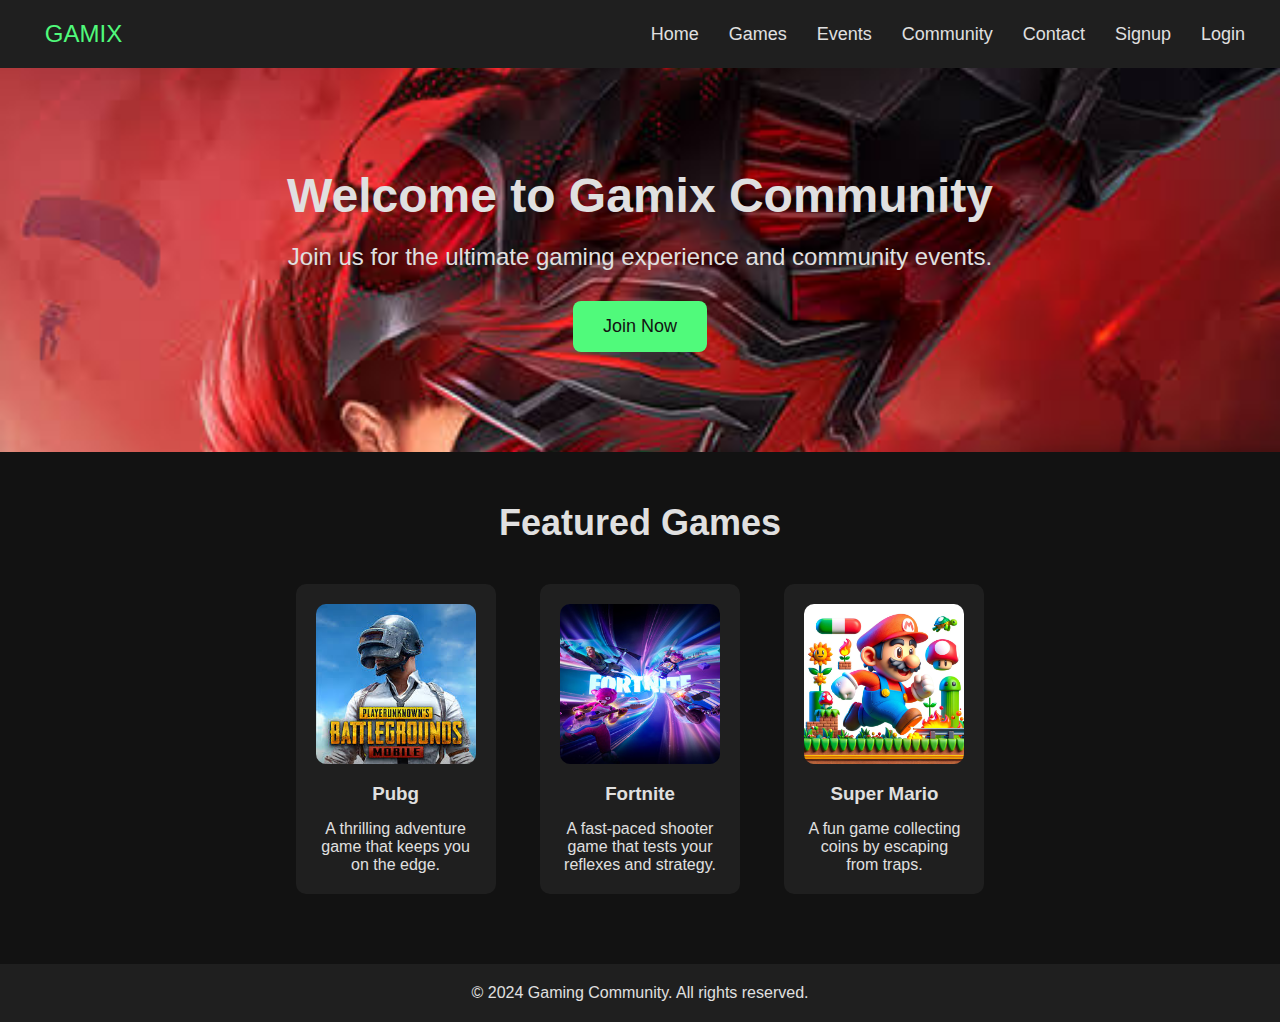
<file: index.html>
<!DOCTYPE html>
<html lang="en">
<head>
    <meta charset="UTF-8">
    <meta name="viewport" content="width=device-width, initial-scale=1.0">
    <title>Gamix - Home</title>
    <link rel="stylesheet" href="styles.css">

    

</head>
<body>
    <header>
        <div class="logo">GAMIX</div>
        <nav>
            <ul>
                <li><a href="index.html">Home</a></li>
                <li><a href="games.html">Games</a></li>
                <li><a href="events.html">Events</a></li>
                <li><a href="community.html">Community</a></li>
                <li><a href="contact.html">Contact</a></li>
                <li><a href="signup.html">Signup</a></li>
                <li><a href="login.html">Login</a></li>
            </ul>
        </nav>
    </header>

    <section class="hero">
        <h1>Welcome to Gamix Community</h1>
        <p>Join us for the ultimate gaming experience and community events.</p>
        <button onclick="joinCommunity()">Join Now</button>
    </section>

    <section class="featured-games">
        <h2>Featured Games</h2>
        <div class="game">
            <img src="imgs/pubg1.jpg" alt="Game 1">
            <h3>Pubg</h3>
            <p>A thrilling adventure game that keeps you on the edge.</p>
        </div>
        <div class="game">
            <img src="imgs/fortnite2.jpg" alt="Game 2">
            <h3>Fortnite</h3>
            <p>A fast-paced shooter game that tests your reflexes and strategy.</p>
        </div>
        <div class="game">
            <img src="imgs/mario1.jpg" alt="Game 2">
            <h3>Super Mario</h3>
            <p>A fun game collecting coins by escaping from traps.</p>
        </div>
    </section>

    <footer>
        <p>&copy; 2024 Gaming Community. All rights reserved.</p>
    </footer>

    <script>

        // Function to display a message when the join button is clicked
        function joinCommunity() {
            alert("Thank you for your interest! We'll reach out to you soon.");
        }

    </script>
</body>
</html>
</file>
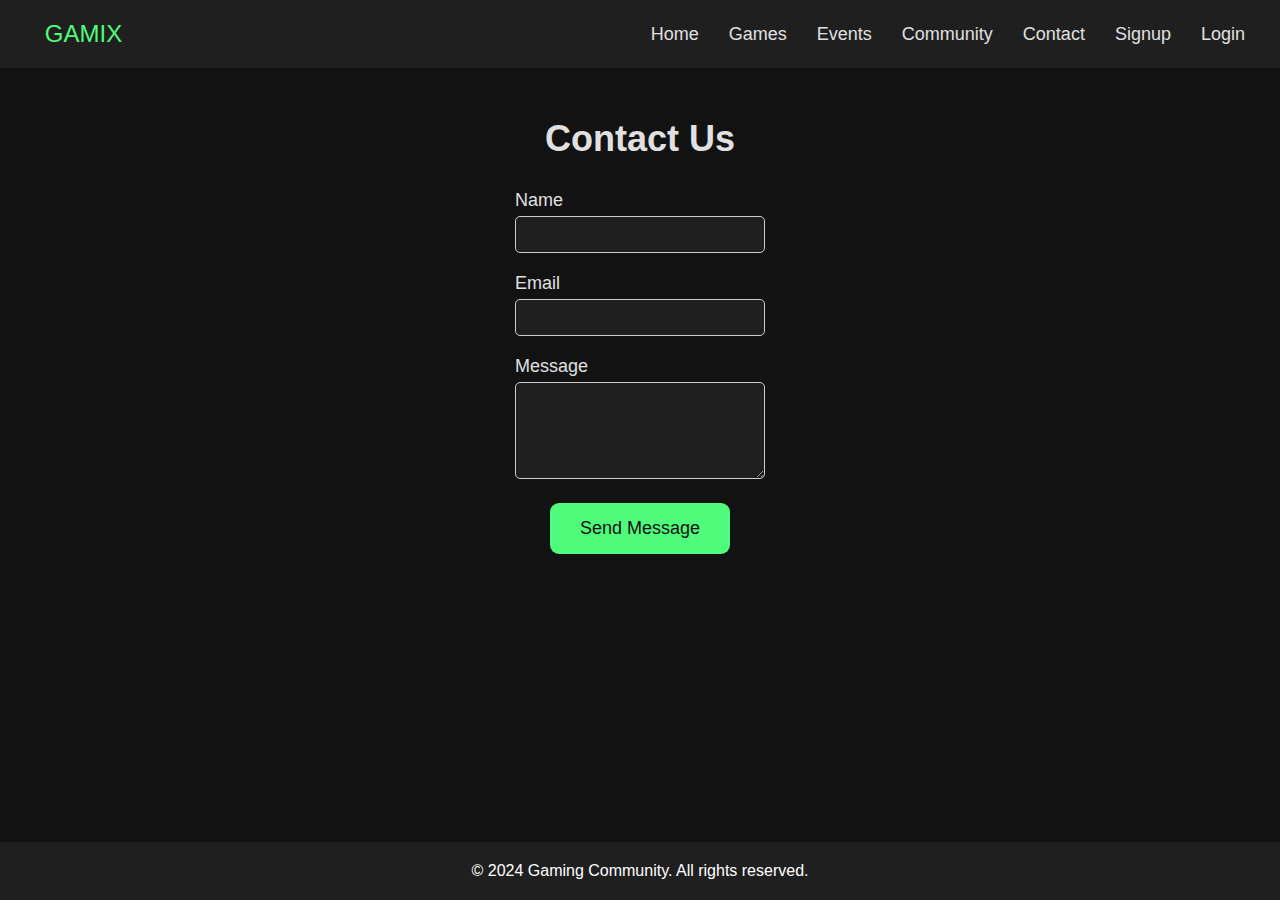
<file: contact.html>
<!DOCTYPE html>
<html lang="en">
<head>
    <meta charset="UTF-8">
    <meta name="viewport" content="width=device-width, initial-scale=1.0">
    <title>Gamix - Contact</title>
    <link rel="stylesheet" href="styles.css">

    <style>
        /* Contact Page Styling */
    .contact-form {
        
        padding: 50px 20px;
        text-align: center;

    }

    .contact-form h1 {
        font-size: 36px;
        margin-bottom: 30px;
    }

    #contactForm {
        display: inline-block;
        text-align: left;
    }

    .form-group {
        margin-bottom: 20px;
        width: 250px;
    }

    .form-group label {
        display: block;
        margin-bottom: 5px;
        font-size: 18px;
    }

    .form-group input,
    .form-group textarea {
        width: 100%;
        padding: 10px;
        border: 1px solid #ccc;
        border-radius: 5px;
        background-color: #1f1f1f;
        color: #e0e0e0;
    }

    button[type="submit"] {
        padding: 15px 30px;
        border: none;
        border-radius: 9px;
        background-color: #50fa7b;
        color: #121212;
        font-size: 18px;
        cursor: pointer;
        transition: background-color 0.3s;
    }

    button[type="submit"]:hover {
        background-color: #36c76e;
    }
    #sub-btn {
        text-align: center;
    }

    /* Footer Styling */
    footer {
        position: fixed;
        bottom: 0;
        left: 0;
        width: 100%;
        background-color: #1f1f1f;
        color: #ffffff;
        text-align: center;
        padding: 20px;
    }


    </style>
</head>
<body>
    <header>
        <div class="logo">GAMIX</div>
        <nav>
            <ul>
                <li><a href="index.html">Home</a></li>
                <li><a href="games.html">Games</a></li>
                <li><a href="events.html">Events</a></li>
                <li><a href="community.html">Community</a></li>
                <li><a href="contact.html">Contact</a></li>
                <li><a href="signup.html">Signup</a></li>
                <li><a href="login.html">Login</a></li>
            </ul>
        </nav>
    </header>

    <section class="contact-form">
        <h1>Contact Us</h1>
        <form id="contactForm">
            <div class="form-group">
                <label for="name">Name</label>
                <input type="text" id="name" name="name" required>
            </div>
            <div class="form-group">
                <label for="email">Email</label>
                <input type="email" id="email" name="email" required>
            </div>
            <div class="form-group">
                <label for="message">Message</label>
                <textarea id="message" name="message" rows="5" required></textarea>
            </div>
            
            <div id="sub-btn"><button type="submit">Send Message</button></div>
        </form>
    </section>

    <footer>
        <p>&copy; 2024 Gaming Community. All rights reserved.</p>
    </footer>

    <script >
        
        
        document.getElementById('contactForm').addEventListener('submit', function(event) {
            event.preventDefault();
            let name = document.getElementById('name');
            let email = document.getElementById('email');
            let message = document.getElementById('message');


            alert(`Submitted by ${name.value} with email ${email.value}. Message is ${message.value}`);
            name.value = email.value = message.value = '';

        });

    </script>
</body>
</html>
</file>
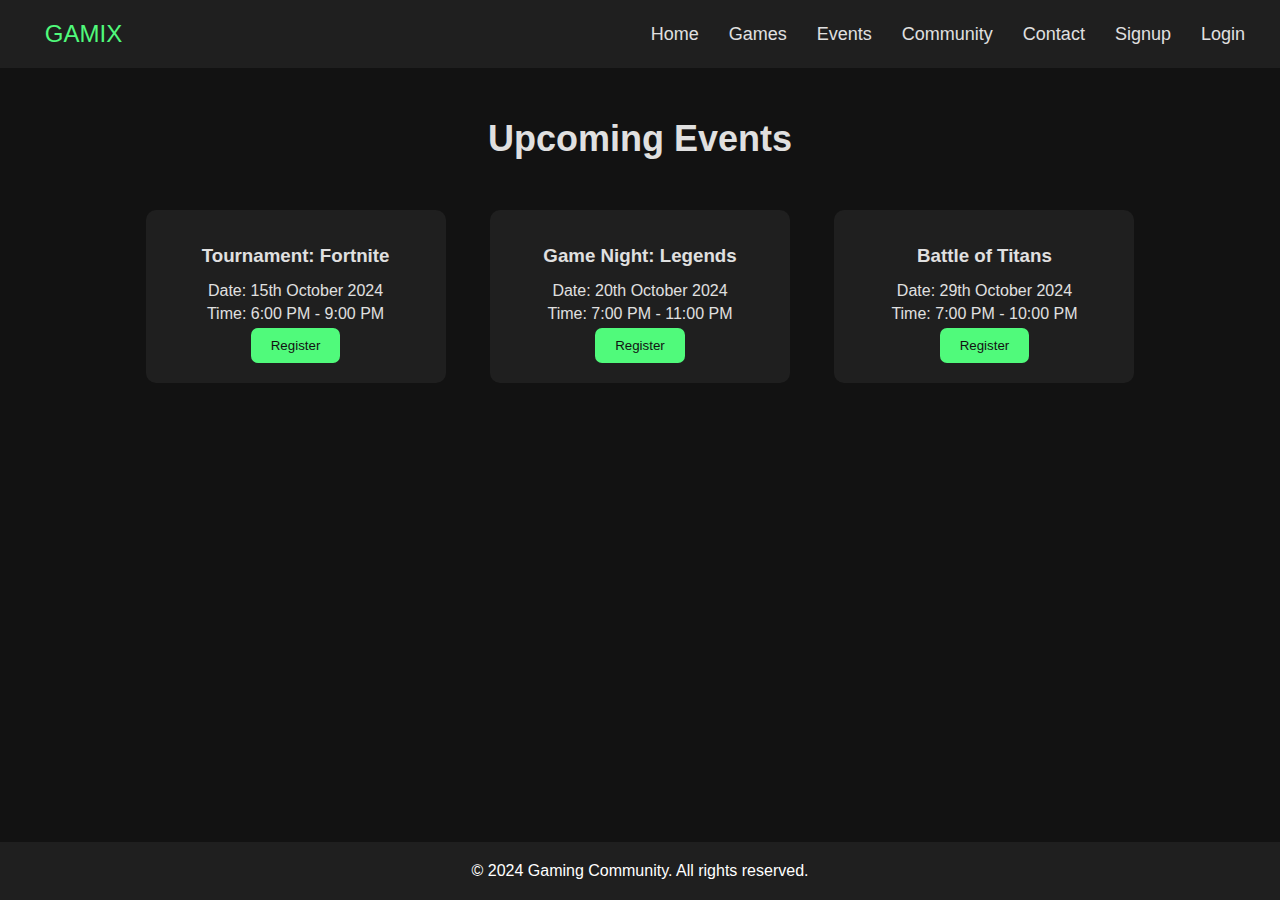
<file: events.html>
<!DOCTYPE html>
<html lang="en">
<head>
    <meta charset="UTF-8">
    <meta name="viewport" content="width=device-width, initial-scale=1.0">
    <title>Gamix - Events</title>
    <link rel="stylesheet" href="styles.css">
    <style>
        /* Events Page Styling */
        .events {
            padding: 50px 20px;
            text-align: center;
        }

        .events h2 {
            font-size: 36px;
            margin-bottom: 30px;
        }

        .event-card {
            display: inline-block;
            width: 300px;
            background-color: #1f1f1f;
            margin: 20px;
            padding: 20px;
            border-radius: 10px;
            text-align: center;
        }

        .event-card h3 {
            margin: 15px 0;
        }

        .event-card p {
            margin: 5px 0;
        }

        .event-card button {
            padding: 10px 20px;
            border: none;
            border-radius: 7px;
            background-color: #50fa7b;
            color: #121212;
            cursor: pointer;
            transition: background-color 0.3s;
        }

        .event-card button:hover {
            background-color: #36c76e;
        }

        /* Apply a full height to the body and html */
        body, html {
            margin: 0;
            padding: 0;
            height: 100%;
        }

        /* Set up a flex container for the body */
        body {
            display: flex;
            flex-direction: column;
            min-height: 100vh;
        }

        footer {
            position: fixed;
            bottom: 0;
            left: 0;
            width: 100%;
            background-color: #1f1f1f;
            color: #ffffff;
            text-align: center;
            padding: 20px;
        }

        /* Adjust content to fill remaining height */
        .events {
            flex: 1; /* Takes up remaining space to push footer down */
            padding: 50px 20px;
        }

        footer {
            width: 100%;
            position: relative; /* Ensure it stays at the bottom with the flexbox */
        }

    </style>
</head>
<body>
    <header>
        <div class="logo">GAMIX</div>
        <nav>
            <ul>
                <li><a href="index.html">Home</a></li>
                <li><a href="games.html">Games</a></li>
                <li><a href="events.html">Events</a></li>
                <li><a href="community.html">Community</a></li>
                <li><a href="contact.html">Contact</a></li>
                <li><a href="signup.html">Signup</a></li>
                <li><a href="login.html">Login</a></li>
            </ul>
        </nav>
    </header>

    <section class="events">
        <h2>Upcoming Events</h2>
        <div class="event-card">
            <h3>Tournament: Fortnite</h3>
            <p>Date: 15th October 2024</p>
            <p>Time: 6:00 PM - 9:00 PM</p>
            <button onclick="registerEvent('Tournament: Fortnite')">Register</button>
        </div>
        <div class="event-card">
            <h3>Game Night: Legends</h3>
            <p>Date: 20th October 2024</p>
            <p>Time: 7:00 PM - 11:00 PM</p>
            <button onclick="registerEvent('Game Night: Legends')">Register</button>
        </div>
        <div class="event-card">
            <h3>Battle of Titans</h3>
            <p>Date: 29th October 2024</p>
            <p>Time: 7:00 PM - 10:00 PM</p>
            <button onclick="registerEvent('Battle of Titans')">Register</button>
        </div>
        



    </section>

    <footer>
        <p>&copy; 2024 Gaming Community. All rights reserved.</p>
    </footer>

    <script>
        // Function to register for an event
        function registerEvent(eventName) {
            alert("You have successfully registered for " + eventName + ".");
        }

    </script>
</body>
</html>
</file>
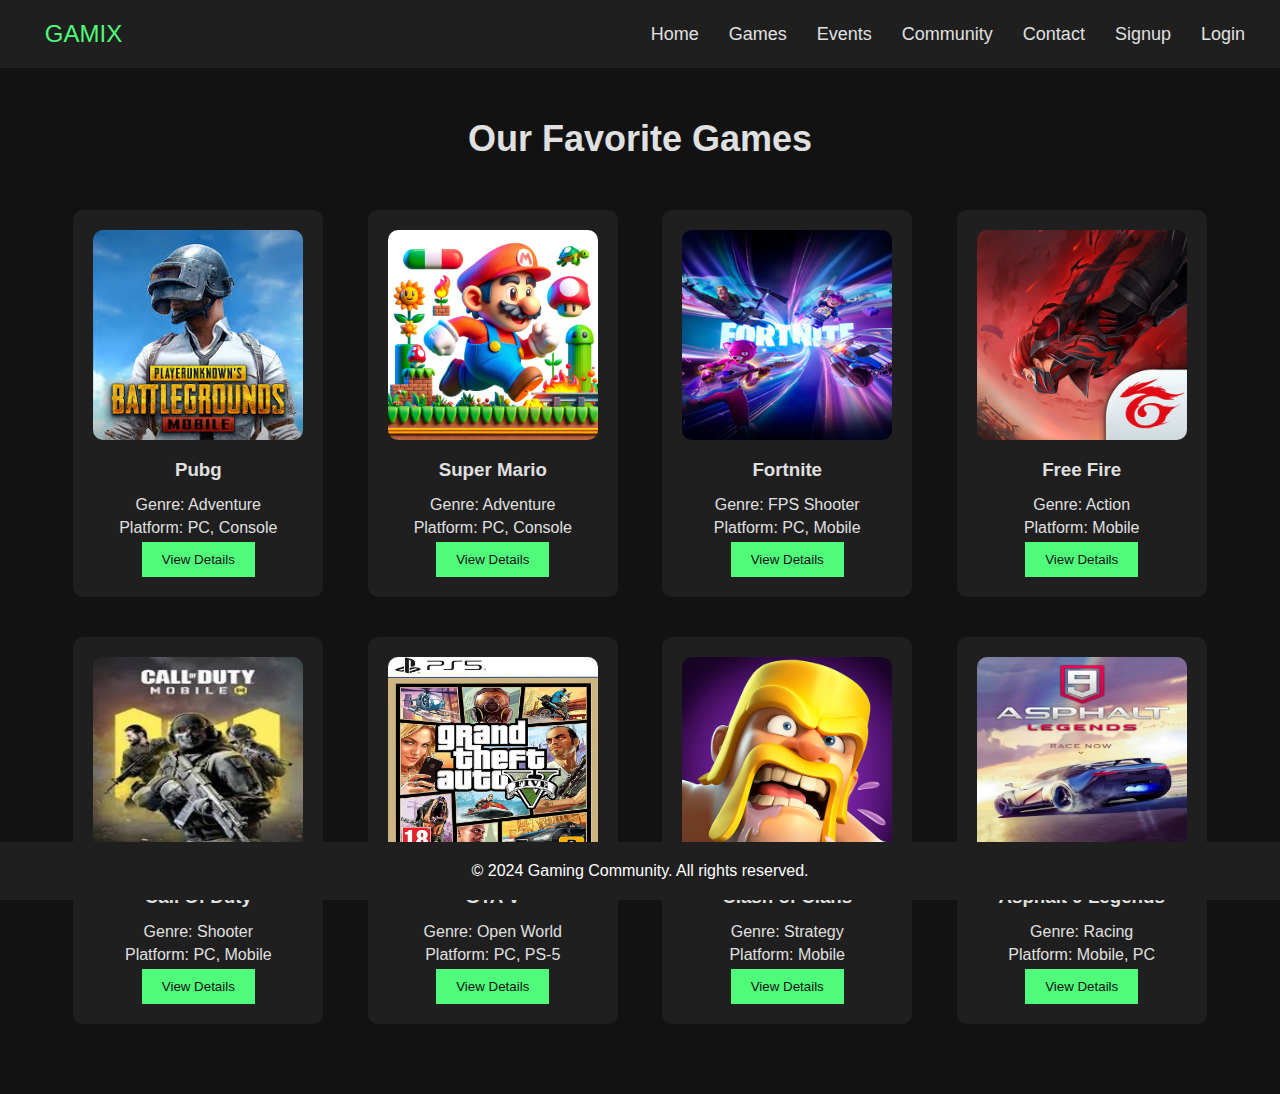
<file: games.html>
<!DOCTYPE html>
<html lang="en">
<head>
    <meta charset="UTF-8">
    <meta name="viewport" content="width=device-width, initial-scale=1.0">
    <title>Gamix - Games</title>
    <link rel="stylesheet" href="styles.css">
    <style>

        /* Reset and ensure the height is 100% */
        body, html {
            margin: 0;
            padding: 0;
            height: 100%;
        }

        /* Ensure the entire body uses flexbox */
        body {
            display: flex;
            flex-direction: column;
            min-height: 100vh;
        }

        /* Container to hold the content */
        .container {
            flex: 1;
            padding-bottom: 60px; /* Add padding to avoid overlap with the footer */
        }

        /* Games Page Styling */
        .games-list {
            padding: 50px 20px;
            text-align: center;
        }

        .games-list h2 {
            font-size: 36px;
            margin-bottom: 30px;
        }

        .game-card {
            display: inline-block;
            width: 250px;
            background-color: #1f1f1f;
            margin: 20px;
            padding: 20px;
            border-radius: 10px;
            text-align: center;
        }

        .game-card img {
            width: 100%;
            
            border-radius: 10px;
        }

        .game-card h3 {
            margin: 15px 0;
        }

        .game-card p {
            margin: 5px 0;
        }

        .game-card button {
            padding: 10px 20px;
            border: none;
            background-color: #50fa7b;
            color: #121212;
            cursor: pointer;
            transition: background-color 0.3s;
        }

        .game-card button:hover {
            background-color: #36c76e;
        }

        /* Footer Styling */
        footer {
            position: fixed;
            bottom: 0;
            left: 0;
            width: 100%;
            background-color: #1f1f1f;
            color: #ffffff;
            text-align: center;
            padding: 20px;
        }

    </style>
</head>
<body>
    <header>
        <div class="logo">GAMIX</div>
        <nav>
            <ul>
                <li><a href="index.html">Home</a></li>
                <li><a href="games.html">Games</a></li>
                <li><a href="events.html">Events</a></li>
                <li><a href="community.html">Community</a></li>
                <li><a href="contact.html">Contact</a></li>
                <li><a href="signup.html">Signup</a></li>
                <li><a href="login.html">Login</a></li>
            </ul>
        </nav>
    </header>

    <section class="games-list">
        <h2>Our Favorite Games</h2>
        <div class="game-card">
            <img src="imgs/pubg1.jpg" alt="Pubg">
            <h3>Pubg</h3>
            <p>Genre: Adventure</p>
            <p>Platform: PC, Console</p>
            <button onclick="viewGameDetails('Pubg')">View Details</button>
        </div>
        <div class="game-card">
            <img src="imgs/mario1.jpg" alt="Super Mario">
            <h3>Super Mario</h3>
            <p>Genre: Adventure</p>
            <p>Platform: PC, Console</p>
            <button onclick="viewGameDetails('Super Mario')">View Details</button>
        </div>
        <div class="game-card">
            <img src="imgs/fortnite2.jpg" alt="Fortnite">
            <h3>Fortnite</h3>
            <p>Genre: FPS Shooter</p>
            <p>Platform: PC, Mobile</p>
            <button onclick="viewGameDetails('Fortnite')">View Details</button>
        </div>
        <div class="game-card">
            <img src="imgs/freefire1.jpg" alt="Free Fire">
            <h3>Free Fire</h3>
            <p>Genre: Action</p>
            <p>Platform: Mobile</p>
            <button onclick="viewGameDetails('Free Fire')">View Details</button>
        </div>
        <div class="game-card">
            <img src="imgs/cod1.jpg" alt="Call Of Duty">
            <h3>Call Of Duty</h3>
            <p>Genre: Shooter</p>
            <p>Platform: PC, Mobile</p>
            <button onclick="viewGameDetails('Call Of Duty')">View Details</button>
        </div>
        <div class="game-card">
            <img src="imgs/gta51 (1).jpg" alt="Gta 5">
            <h3>GTA V</h3>
            <p>Genre: Open World</p>
            <p>Platform: PC, PS-5</p>
            <button onclick="viewGameDetails('Gta 5')">View Details</button>
        </div>

        <div class="game-card">
            <img src="imgs/coc1.png" alt="Clash of Clans">
            <h3>Clash of Clans</h3>
            <p>Genre: Strategy</p>
            <p>Platform: Mobile</p>
            <button onclick="viewGameDetails('Clash of Clans')">View Details</button>
        </div>
        <div class="game-card">
            <img src="imgs/asphalt1 (1).jpg" alt="Asphalt 9 Legends">
            <h3>Asphalt 9 Legends</h3>
            <p>Genre: Racing</p>
            <p>Platform: Mobile, PC</p>
            <button onclick="viewGameDetails('Asphalt 9 Legends')">View Details</button>
        </div>

    </section>

    <footer>
        <p>&copy; 2024 Gaming Community. All rights reserved.</p>
    </footer>

    <script >
        // Function to view more details about a specific game
        function viewGameDetails(gameName) {
            alert("More details about " + gameName + " will be available soon.");
        }

    </script>
</body>
</html>
</file>
<file: styles.css>
/* Basic Reset */
* {
    margin: 0;
    padding: 0;
    box-sizing: border-box;
}

/* Styling the Body */
body {
    font-family: Arial, sans-serif;
    background-color: #121212;
    color: #e0e0e0;
}

/* Header */
header {
    display: flex;
    justify-content: space-between;
    align-items: center;
    padding: 20px;
    background-color: #1f1f1f;
}

header .logo {
    font-size: 24px;
    color: #50fa7b;
    margin-left: 2%;
    font-family: Arial, Helvetica, sans-serif;
}

nav ul {
    list-style: none;
    display: flex;
}

nav ul li {
    margin: 0 15px;
}

nav ul li a {
    text-decoration: none;
    color: #e0e0e0;
    font-size: 18px;
}

nav ul li a:hover {
    color: #50fa7b;
}

/* Hero Section */
.hero {
    text-align: center;
    padding: 100px 20px;
    background-image: url('imgs/freefire1.jpg');
    background-size: cover;
    background-position: center;
}

.hero h1 {
    font-size: 48px;
    margin-bottom: 20px;
}

.hero p {
    font-size: 24px;
    margin-bottom: 30px;
}

.hero button {
    padding: 15px 30px;
    border: none;
    border-radius: 8px;
    
    background-color: #50fa7b;
    color: #121212;
    font-size: 18px;
    cursor: pointer;
    transition: background-color 0.3s;
}

.hero button:hover {
    background-color: #36c76e;
}

/* Featured Games */
.featured-games {
    padding: 50px 20px;
    text-align: center;
}

.featured-games h2 {
    font-size: 36px;
    margin-bottom: 20px;
}

.featured-games .game {
    display: inline-block;
    width: 200px;
    margin: 20px;
    background-color: #1f1f1f;
    border-radius: 10px;
    padding: 20px;
}

.featured-games .game img {
    width: 100%;
    border-radius: 10px;
}

.featured-games .game h3 {
    margin: 15px 0;
}

.featured-games .game p {
    font-size: 16px;
}

/* Footer */
footer {
    text-align: center;
    padding: 20px;
    background-color: #1f1f1f;
}
</file>
